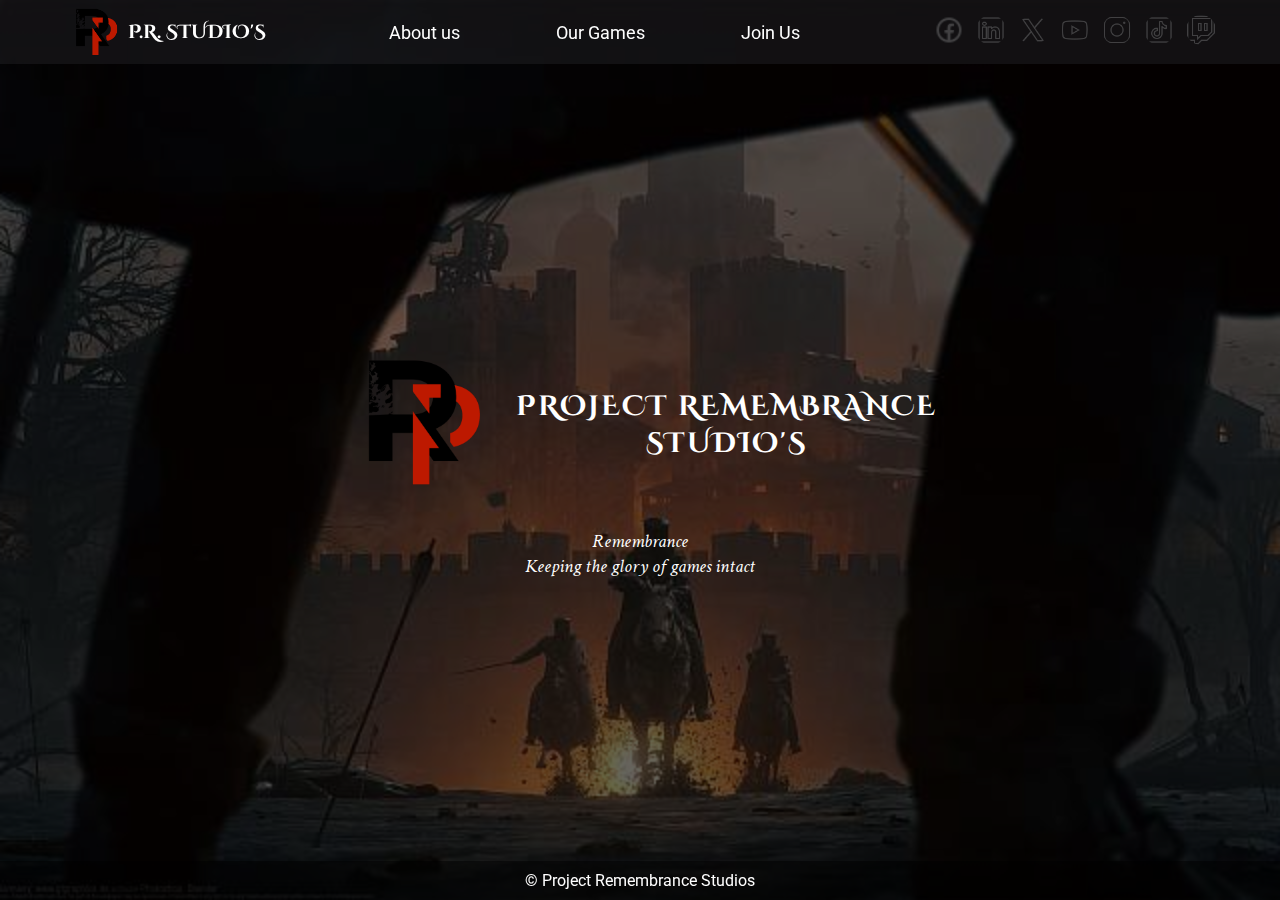
<file: index.html>
<!DOCTYPE html>
<html lang="en">
  <head>
    <meta charset="UTF-8" />
    <meta name="viewport" content="width=device-width, initial-scale=1.0" />
    <title>P.R. Studio's - Project Remembrance</title>
    <link rel="stylesheet" href="css/styles.css" />
  </head>
  <body>
    <header>
      <nav>
        <div class="logo-container">
          <img src="img/logo.png" alt="P.R. Studio's Logo" class="logo" />
          <h1><a href="index.html">P.R. STUDIO'S</a></h1>
        </div>
        <ul class="nav-links">
          <li><a href="about.html">About us</a></li>
          <li><a href="#games">Our Games</a></li>
          <li><a href="join.html">Join Us</a></li>
        </ul>
        <div class="social-icons">
          <a href="#" class="social-icon-link">
            <img
              src="icons/facebook.png"
              alt="Facebook"
              class="social-icon-img"
            />
          </a>
          <a href="#" class="social-icon-link">
            <img
              src="icons/linkedin.png"
              alt="LinkedIn"
              class="social-icon-img"
            />
          </a>
          <a href="#" class="social-icon-link">
            <img
              src="icons/twitter.png"
              alt="Twitter"
              class="social-icon-img"
            />
          </a>
          <a href="#" class="social-icon-link">
            <img
              src="icons/youtube.png"
              alt="YouTube"
              class="social-icon-img"
            />
          </a>
          <a href="#" class="social-icon-link">
            <img
              src="icons/instagram.png"
              alt="Instagram"
              class="social-icon-img"
            />
          </a>
          <a href="#" class="social-icon-link">
            <img src="icons/tiktok.png" alt="Tiktok" class="social-icon-img" />
          </a>
          <a href="#" class="social-icon-link">
            <img src="icons/twitch.png" alt="Twitch" class="social-icon-img" />
          </a>
        </div>
      </nav>
    </header>

    <main>
      <section
        class="hero"
        style="
          background-image: url('img/main_bg.jpg');
          background-size: cover;
          background-position: center;
        "
      >
        <div class="hero-section">
          <div class="hero-content">
            <div class="hero-logo">
              <img src="img/logo.png" alt="Project Remembrance Logo" />
            </div>
            <div class="hero-text">
              <h2>PROJECT REMEMBRANCE STUDIO'S</h2>
            </div>
          </div>
          <div class="hero-motto">
            <p>Remembrance <br />Keeping the glory of games intact</p>
          </div>
        </div>
      </section>
    </main>

    <footer>
      <p class="copyright">© Project Remembrance Studios</p>
    </footer>

    <script src="script.js"></script>
  </body>
</html>
</file>
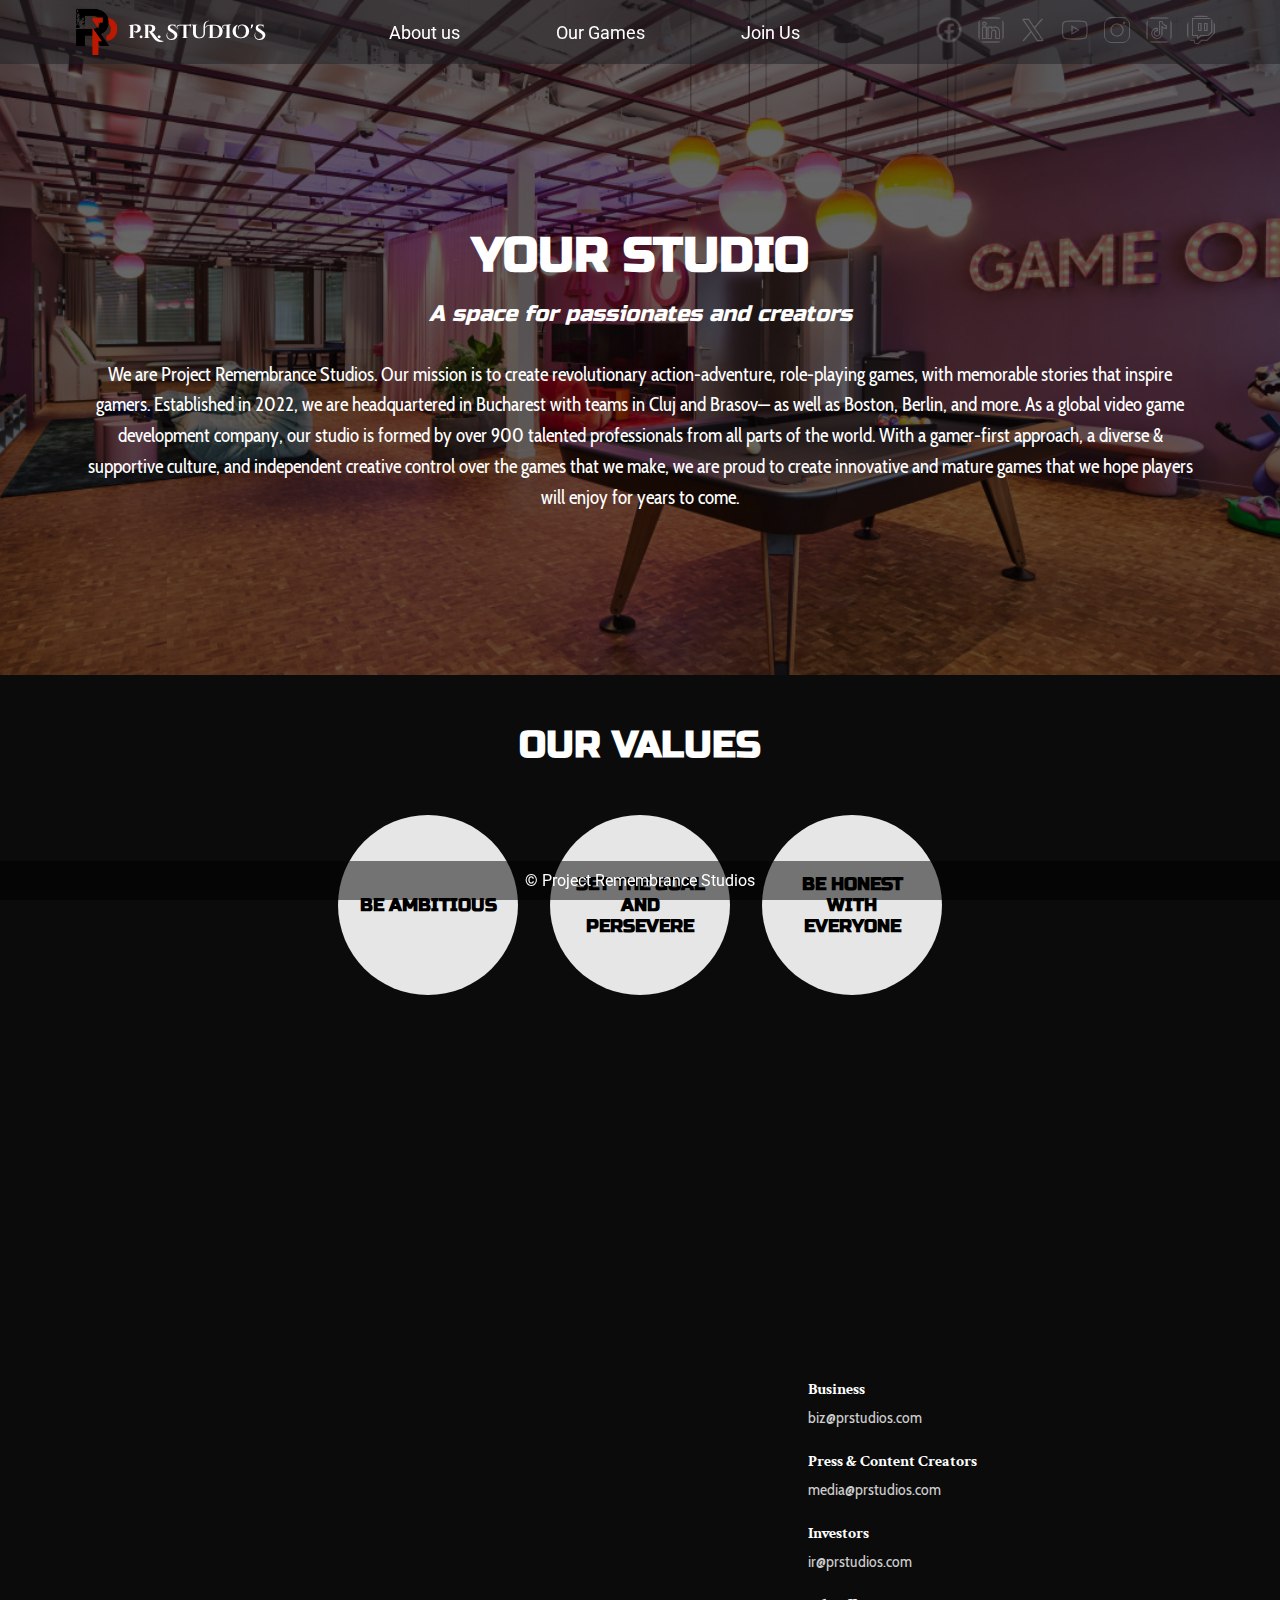
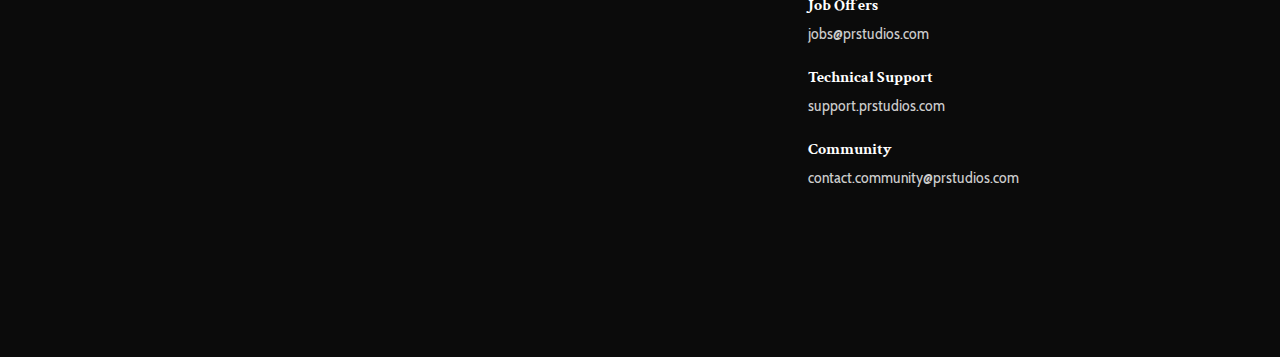
<file: about.html>
<!DOCTYPE html>
<html lang="en">
  <head>
    <meta charset="UTF-8" />
    <meta name="viewport" content="width=device-width, initial-scale=1.0" />
    <title>P.R. Studio's - About Us</title>
    <link rel="stylesheet" href="css/styles.css" />
    <link rel="stylesheet" href="css/about.css" />
  </head>
  <body>
    <header>
      <nav>
        <div class="logo-container">
          <img src="img/logo.png" alt="P.R. Studio's Logo" class="logo" />
          <h1><a href="index.html">P.R. STUDIO'S</a></h1>
        </div>
        <ul class="nav-links">
          <li><a href="about.html">About us</a></li>
          <li><a href="#games">Our Games</a></li>
          <li><a href="join.html">Join Us</a></li>
        </ul>
        <div class="social-icons">
          <a href="#" class="social-icon-link">
            <img
              src="icons/facebook.png"
              alt="Facebook"
              class="social-icon-img"
            />
          </a>
          <a href="#" class="social-icon-link">
            <img
              src="icons/linkedin.png"
              alt="LinkedIn"
              class="social-icon-img"
            />
          </a>
          <a href="#" class="social-icon-link">
            <img
              src="icons/twitter.png"
              alt="Twitter"
              class="social-icon-img"
            />
          </a>
          <a href="#" class="social-icon-link">
            <img
              src="icons/youtube.png"
              alt="YouTube"
              class="social-icon-img"
            />
          </a>
          <a href="#" class="social-icon-link">
            <img
              src="icons/instagram.png"
              alt="Instagram"
              class="social-icon-img"
            />
          </a>
          <a href="#" class="social-icon-link">
            <img src="icons/tiktok.png" alt="Tiktok" class="social-icon-img" />
          </a>
          <a href="#" class="social-icon-link">
            <img src="icons/twitch.png" alt="Twitch" class="social-icon-img" />
          </a>
        </div>
      </nav>
    </header>

    <main>
      <section
        class="about-hero"
        style="
          background-image: url('img/about_bg.jpg');
          background-size: cover;
          background-position: center;
        "
      >
        <div class="about-content">
          <h2 class="about-title">YOUR STUDIO</h2>
          <p class="about-subtitle">A space for passionates and creators</p>
          <p class="about-text">
            We are Project Remembrance Studios. Our mission is to create
            revolutionary action-adventure, role-playing games, with memorable
            stories that inspire gamers. Established in 2022, we are
            headquartered in Bucharest with teams in Cluj and Brasov— as well as
            Boston, Berlin, and more. As a global video game development
            company, our studio is formed by over 900 talented professionals
            from all parts of the world. With a gamer-first approach, a diverse
            & supportive culture, and independent creative control over the
            games that we make, we are proud to create innovative and mature
            games that we hope players will enjoy for years to come.
          </p>
        </div>
      </section>

      <section class="values-section">
        <h3 class="values-title">Our values</h3>
        <div class="values-container">
          <div class="top-row">
            <div class="value-item">BE AMBITIOUS</div>
            <div class="value-item">SET THE GOAL AND PERSEVERE</div>
            <div class="value-item">BE HONEST WITH EVERYONE</div>
          </div>
          <div class="bottom-row">
            <div class="value-item">BE KIND AND RESPECTFUL</div>
            <div class="value-item">ALWAYS REMEMBER ABOUT GAMERS</div>
          </div>
        </div>
      </section>

      <section class="locations-section">
        <div class="locations-container">
          <h3 class="locations-title">Our Locations</h3>
          <div class="location-grid">
            <div class="location-item">
              <img src="img/bucharest.png" alt="Bucharest Office" />
              <div class="location-info">
                <div class="location-name">Bucharest</div>
                <div class="location-address">
                  Bulevardul General Paul Teodorescu, București 061344
                </div>
              </div>
            </div>
            <div class="location-item">
              <img src="img/boston.jpeg" alt="Boston Office" />
              <div class="location-info">
                <div class="location-name">Boston</div>
                <div class="location-address">
                  15 Sudbury St, Boston MA 02203, United States
                </div>
              </div>
            </div>
            <div class="location-item">
              <img src="img/cluj.jpg" alt="Cluj-Napoca Office" />
              <div class="location-info">
                <div class="location-name">Cluj-Napoca</div>
                <div class="location-address">
                  Bulevardul 21 Decembrie 1989 63, Cluj-Napoca 400124
                </div>
              </div>
            </div>
            <div class="location-item">
              <img src="img/berlin.jpg" alt="Berlin Office" />
              <div class="location-info">
                <div class="location-name">Berlin</div>
                <div class="location-address">
                  Adalbertstraße 5 10999 Berlin, Germany
                </div>
              </div>
            </div>
            <div class="location-item">
              <img src="img/brasov.jpeg" alt="Brasov Office" />
              <div class="location-info">
                <div class="location-name">Brasov</div>
                <div class="location-address">
                  Strada Iuliu Maniu 47 Brașov 500091
                </div>
              </div>
            </div>
          </div>
        </div>

        <div class="contact-section">
          <h3 class="contact-title">CONTACT</h3>
          <div class="contact-info">
            <p>
              <span class="contact-label">Business</span>
              <span class="contact-value"
                ><a href="mailto:biz@prstudios.com">biz@prstudios.com</a></span
              >
            </p>
            <p>
              <span class="contact-label">Press & Content Creators</span>
              <span class="contact-value"
                ><a href="mailto:media@prstudios.com"
                  >media@prstudios.com</a
                ></span
              >
            </p>
            <p>
              <span class="contact-label">Investors</span>
              <span class="contact-value"
                ><a href="mailto:ir@prstudios.com">ir@prstudios.com</a></span
              >
            </p>
            <p>
              <span class="contact-label">Job Offers</span>
              <span class="contact-value"
                ><a href="mailto:jobs@prstudios.com"
                  >jobs@prstudios.com</a
                ></span
              >
            </p>
            <p>
              <span class="contact-label">Technical Support</span>
              <span class="contact-value"
                ><a href="mailto:support.prstudios.com"
                  >support.prstudios.com</a
                ></span
              >
            </p>
            <p>
              <span class="contact-label">Community</span>
              <span class="contact-value"
                ><a href="mailto:contact.community@prstudios.com"
                  >contact.community@prstudios.com</a
                ></span
              >
            </p>
          </div>
        </div>
      </section>
    </main>

    <footer>
      <p class="copyright">© Project Remembrance Studios</p>
    </footer>

    <script src="script.js"></script>
  </body>
</html>
</file>
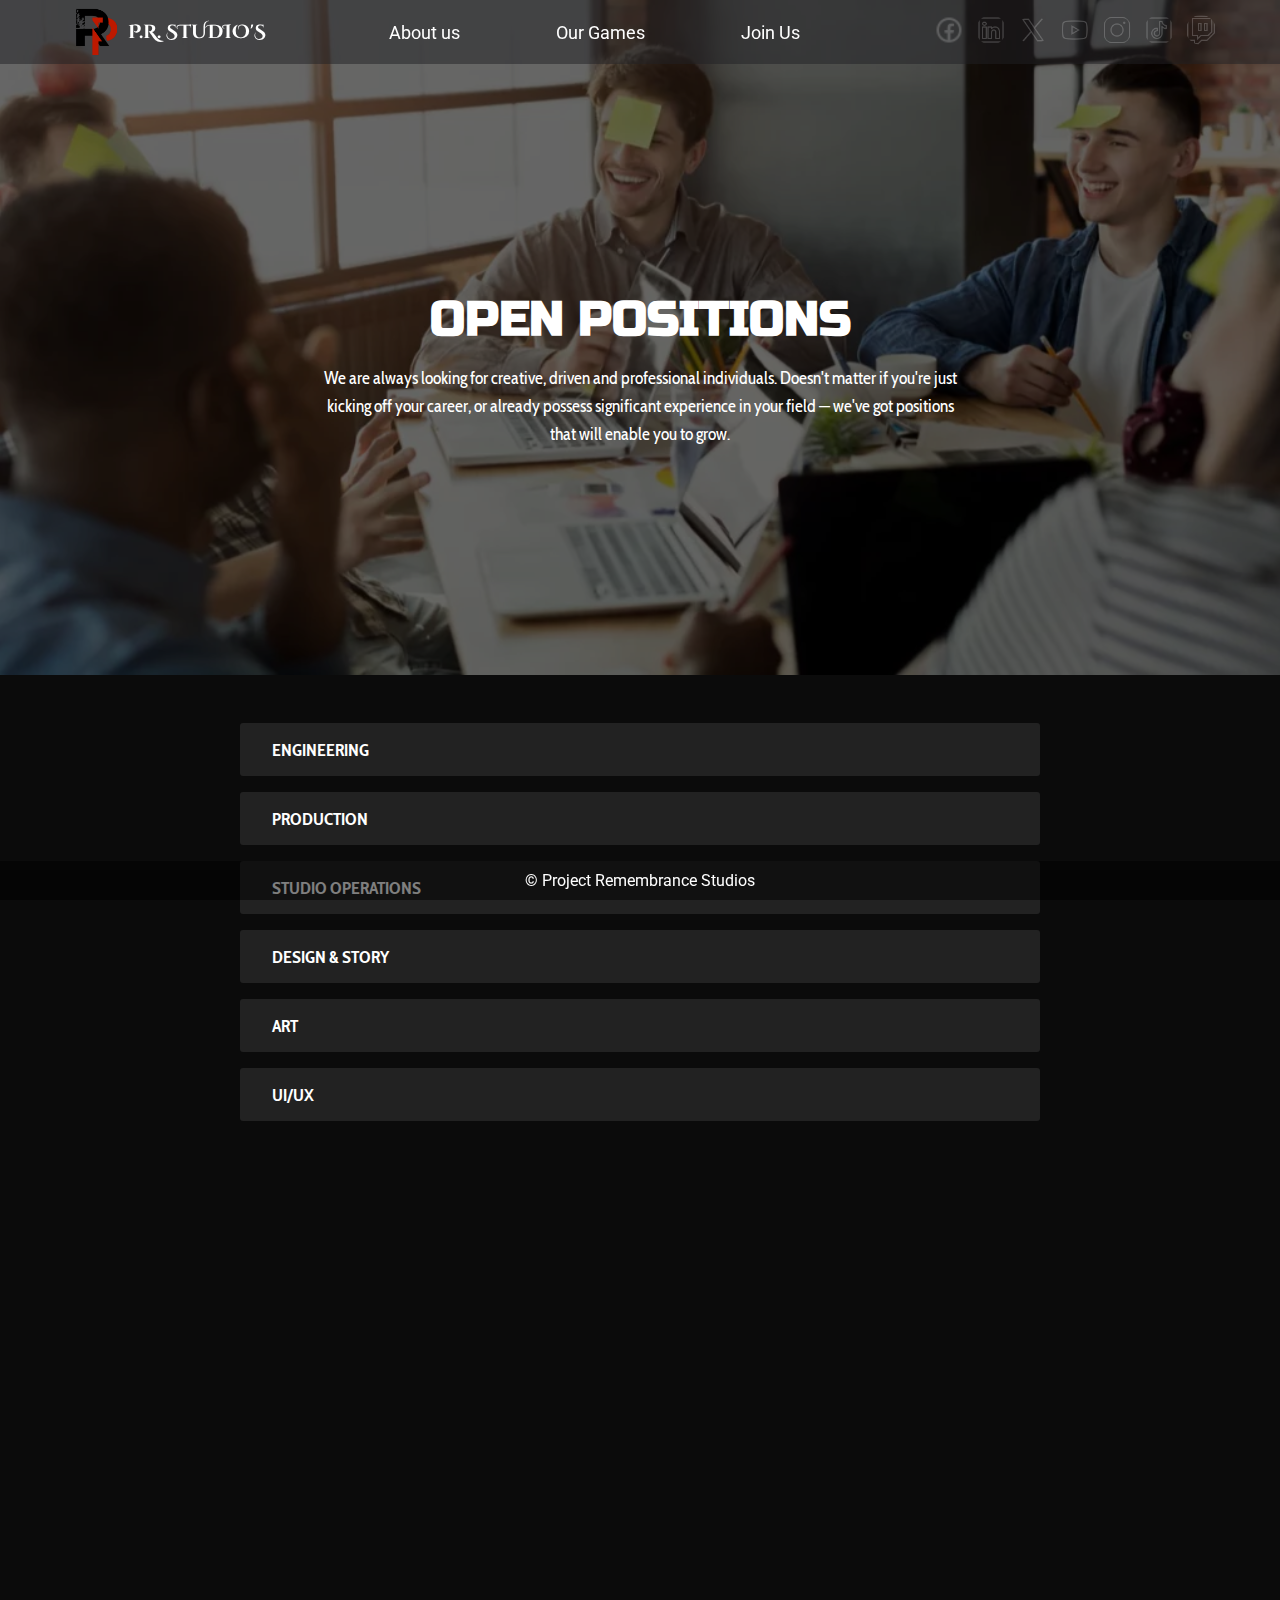
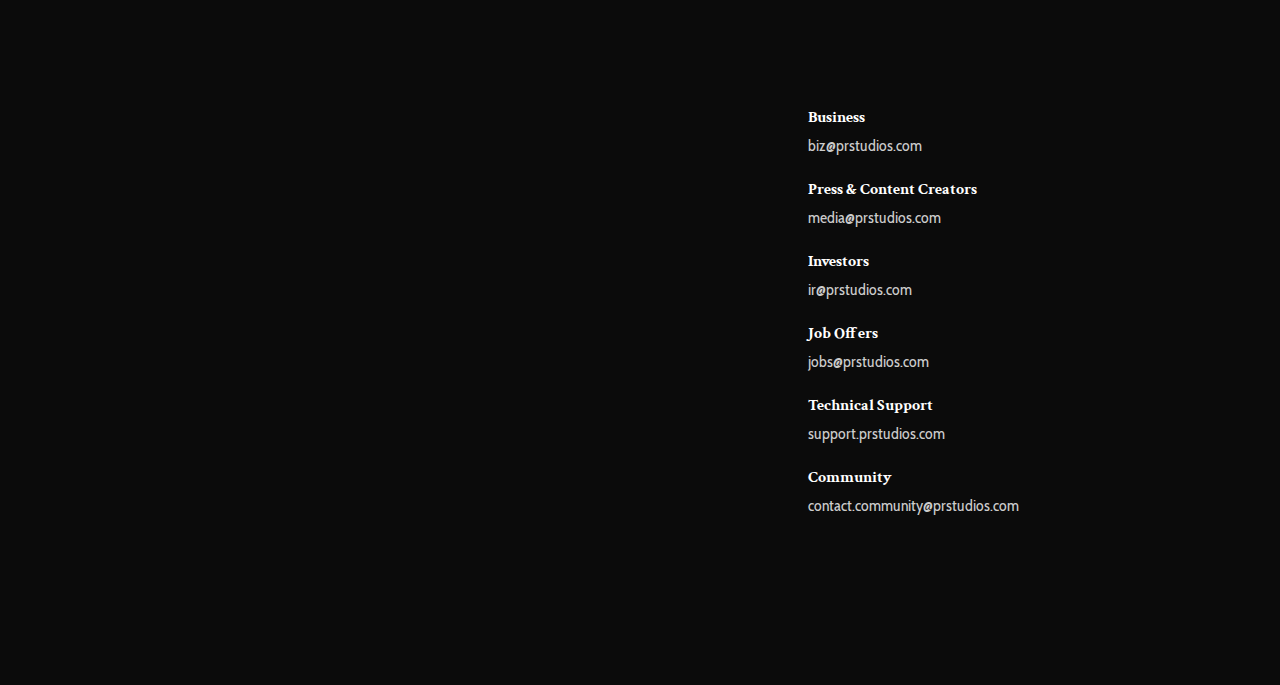
<file: join.html>
<!DOCTYPE html>
<html lang="en">
  <head>
    <meta charset="UTF-8" />
    <meta name="viewport" content="width=device-width, initial-scale=1.0" />
    <title>P.R. Studio's - Join Us</title>
    <link rel="stylesheet" href="css/styles.css" />
    <link rel="stylesheet" href="css/join.css" />
    <link rel="stylesheet" href="css/about.css" />

    <link
      href="https://fonts.googleapis.com/css2?family=Cinzel+Decorative:wght@400;700;900&family=Crimson+Text:ital,wght@0,400;0,600;1,400&family=Roboto:wght@300;400;500&family=Russo+One&family=Cabin+Condensed:wght@400;500;600;700&display=swap"
      rel="stylesheet"
    />
  </head>
  <body>
    <header>
      <nav>
        <div class="logo-container">
          <img src="img/logo.png" alt="P.R. Studio's Logo" class="logo" />
          <h1><a href="index.html">P.R. STUDIO'S</a></h1>
        </div>
        <ul class="nav-links">
          <li><a href="about.html">About us</a></li>
          <li><a href="games.html">Our Games</a></li>
          <li><a href="join.html">Join Us</a></li>
        </ul>
        <div class="social-icons">
          <a href="#" class="social-icon-link">
            <img
              src="icons/facebook.png"
              alt="Facebook"
              class="social-icon-img"
            />
          </a>
          <a href="#" class="social-icon-link">
            <img
              src="icons/linkedin.png"
              alt="LinkedIn"
              class="social-icon-img"
            />
          </a>
          <a href="#" class="social-icon-link">
            <img
              src="icons/twitter.png"
              alt="Twitter"
              class="social-icon-img"
            />
          </a>
          <a href="#" class="social-icon-link">
            <img
              src="icons/youtube.png"
              alt="YouTube"
              class="social-icon-img"
            />
          </a>
          <a href="#" class="social-icon-link">
            <img
              src="icons/instagram.png"
              alt="Instagram"
              class="social-icon-img"
            />
          </a>
          <a href="#" class="social-icon-link">
            <img src="icons/tiktok.png" alt="Tiktok" class="social-icon-img" />
          </a>
          <a href="#" class="social-icon-link">
            <img src="icons/twitch.png" alt="Twitch" class="social-icon-img" />
          </a>
        </div>
      </nav>
    </header>

    <main>
      <section
        class="careers-hero"
        style="
          background-image: url('img/join_bg.jpg');
          background-size: cover;
          background-position: center;
        "
      >
        <div class="careers-content">
          <h2 class="careers-title">OPEN POSITIONS</h2>
          <p class="careers-subtitle">
            We are always looking for creative, driven and professional
            individuals. Doesn't matter if you're just kicking off your career,
            or already possess significant experience in your field — we've got
            positions that will enable you to grow.
          </p>
        </div>
      </section>

      <section class="positions-section">
        <div class="positions-container">
          <a href="#engineering" class="position-item">ENGINEERING</a>
          <a href="#production" class="position-item">PRODUCTION</a>
          <a href="#studio-operations" class="position-item"
            >STUDIO OPERATIONS</a
          >
          <a href="#design-story" class="position-item">DESIGN & STORY</a>
          <a href="#art" class="position-item">ART</a>
          <a href="#ui-ux" class="position-item">UI/UX</a>
          <a href="#animation" class="position-item">ANIMATION</a>
          <a href="#technical-art" class="position-item">TECHNICAL ART</a>
          <a href="#localization" class="position-item">LOCALIZATION</a>
          <a href="#technical-support" class="position-item"
            >TECHNICAL SUPPORT</a
          >
          <a href="#audio" class="position-item">AUDIO</a>
          <a href="#pr-marketing" class="position-item">PR & MARKETING</a>
        </div>
      </section>
      <section class="locations-section">
        <div class="locations-container">
          <h3 class="locations-title">Our Locations</h3>
          <div class="location-grid">
            <div class="location-item">
              <img src="img/bucharest.png" alt="Bucharest Office" />
              <div class="location-info">
                <div class="location-name">Bucharest</div>
                <div class="location-address">
                  Bulevardul General Paul Teodorescu, București 061344
                </div>
              </div>
            </div>
            <div class="location-item">
              <img src="img/boston.jpeg" alt="Boston Office" />
              <div class="location-info">
                <div class="location-name">Boston</div>
                <div class="location-address">
                  15 Sudbury St, Boston MA 02203, United States
                </div>
              </div>
            </div>
            <div class="location-item">
              <img src="img/cluj.jpg" alt="Cluj-Napoca Office" />
              <div class="location-info">
                <div class="location-name">Cluj-Napoca</div>
                <div class="location-address">
                  Bulevardul 21 Decembrie 1989 63, Cluj-Napoca 400124
                </div>
              </div>
            </div>
            <div class="location-item">
              <img src="img/berlin.jpg" alt="Berlin Office" />
              <div class="location-info">
                <div class="location-name">Berlin</div>
                <div class="location-address">
                  Adalbertstraße 5 10999 Berlin, Germany
                </div>
              </div>
            </div>
            <div class="location-item">
              <img src="img/brasov.jpeg" alt="Brasov Office" />
              <div class="location-info">
                <div class="location-name">Brasov</div>
                <div class="location-address">
                  Strada Iuliu Maniu 47 Brașov 500091
                </div>
              </div>
            </div>
          </div>
        </div>

        <div class="contact-section">
          <h3 class="contact-title">CONTACT</h3>
          <div class="contact-info">
            <p>
              <span class="contact-label">Business</span>
              <span class="contact-value"
                ><a href="mailto:biz@prstudios.com">biz@prstudios.com</a></span
              >
            </p>
            <p>
              <span class="contact-label">Press & Content Creators</span>
              <span class="contact-value"
                ><a href="mailto:media@prstudios.com"
                  >media@prstudios.com</a
                ></span
              >
            </p>
            <p>
              <span class="contact-label">Investors</span>
              <span class="contact-value"
                ><a href="mailto:ir@prstudios.com">ir@prstudios.com</a></span
              >
            </p>
            <p>
              <span class="contact-label">Job Offers</span>
              <span class="contact-value"
                ><a href="mailto:jobs@prstudios.com"
                  >jobs@prstudios.com</a
                ></span
              >
            </p>
            <p>
              <span class="contact-label">Technical Support</span>
              <span class="contact-value"
                ><a href="mailto:support.prstudios.com"
                  >support.prstudios.com</a
                ></span
              >
            </p>
            <p>
              <span class="contact-label">Community</span>
              <span class="contact-value"
                ><a href="mailto:contact.community@prstudios.com"
                  >contact.community@prstudios.com</a
                ></span
              >
            </p>
          </div>
        </div>
      </section>
    </main>

    <footer>
      <p class="copyright">© Project Remembrance Studios</p>
    </footer>

    <script src="script.js"></script>
  </body>
</html>
</file>
<file: css/styles.css>
@import url('https://fonts.googleapis.com/css2?family=Cinzel+Decorative:wght@400;700;900&family=Crimson+Text:ital,wght@0,400;0,600;1,400&family=Roboto:wght@300;400;500&family=Russo+One&family=Cabin+Condensed:wght@400;500;600;700&display=swap');


/* Reset and base styles */
* {
    margin: 0;
    padding: 0;
    box-sizing: border-box;
}

body {
    font-family: 'Roboto', Arial, sans-serif;
    background-color: #111;
    color: #fff;
}

/* Header and Navigation */
header {
    background-color: rgb(31, 31, 35, 0.5);
    padding: 0px;
    position: fixed;
    width: 100%;
    z-index: 100;
}

nav {
    display: flex;
    justify-content: space-between;
    align-items: center;
}

.logo-container {
    display: flex;
    align-items: center;
}

.logo {
    height: 5vw;
    margin-right: 0px;
    margin-left: 4rem;
}

.logo-container h1 {
    font-size: 1.5vw;
    color: #fff;
}

.logo-container h1 a {
    text-decoration: none;
    color: #fff;
}

.logo-container h1 a:hover {
    color: #fff;
}

.nav-links {
    display: flex;
    list-style: none;
}

.nav-links li {
    margin: 0 3rem;
}

.nav-links a {
    color: #fff;
    text-decoration: none;
    font-family: 'Roboto', sans-serif;
    font-size: 1.4vw;
    transition: color 0.3s;
}

.nav-links a:hover {
    color: #ff3300;
}

.social-icons {
    display: flex;
    margin-right: 4rem;
    align-items: center;
}

.social-icon-link {
    margin-left: 12px;
    transition: transform 0.3s ease;
}

.social-icon-link:hover {
    transform: scale(1.2);
    opacity: 1;
}

.social-icon-link:hover .social-icon-img {
    opacity: 1;
}

.social-icon-img {
    width: 30px;
    height: 30px;
    border-radius: 50%;
    opacity: 0.2;
}

/* Hero Section */
.hero {
    height: 100vh;
    display: flex;
    justify-content: center;
    align-items: center;
    color: #fff;
    position: relative;
}

.hero-content {
    display: flex;
    flex-direction: row;
    align-items: center;
    max-width: 50vw;
    padding: 1rem;
    z-index: 1;
}

.hero-logo {
    margin-right: 0rem;
}

.hero-logo img {
    height: 13.5vw;
    width: auto;
}

.hero-text {
    text-align: center;
}

.hero h2 {
    font-size: 2.2vw;
    font-weight: 700;
    letter-spacing: 2px;
    text-transform: uppercase;
    text-align: center;
}

.hero-motto p {
    font-family: 'Crimson Text', serif;
    font-style: italic;
    font-size: 1.5vw;
    text-align: center;
}

.logo-container h1,
.hero h2 {
    font-family: 'Cinzel Decorative', cursive;
    font-weight: 700;
}


/* Add a dark overlay to make text more readable */
.hero {
    background-color: rgba(0, 0, 0, 0.6);
    background-image: url('img/main_bg.jpg');
    background-size: cover;
    background-position: center;
    background-blend-mode: multiply;
    height: 100vh;
    display: flex;
    justify-content: center;
    align-items: center;
    color: #fff;
    position: relative;
}




/* Footer */
footer {
    padding: 10px;
    text-align: center;
    background-color: rgba(0, 0, 0, 0.5);
    position: fixed;
    bottom: 0;
    width: 100%;
}

/* Responsive Design */
@media (max-width: 768px) {
    nav {
        flex-direction: column;
    }

    .nav-links {
        margin: 15px 0;
    }

    .hero h2 {
        font-size: 2rem;
    }

    .hero h3 {
        font-size: 1.5rem;
    }

    .hero p {
        font-size: 1rem;
    }
}
</file>
<file: css/about.css>
header {
      background-color: rgba(31, 31, 35, 0.5);
      padding: 0px;
      position: fixed;
      width: 100%;
      z-index: 100;
      height: 5vw; 
  }

  .about-hero {
      padding-top: 5vw; 
      background-image: url('img/about_bg.jpg');
      background-size: cover;
      background-position: center;
      height: 75vh; 
      display: flex;
      justify-content: center;
      align-items: center;
      color: #fff;
      text-align: center;
      background-color: rgba(0, 0, 0, 0.6);
      background-blend-mode: multiply;
  }

.about-content {
      padding: 2rem 5rem;
      
}

.about-title {
      font-size: 3rem;
      margin-bottom: 1rem;
      text-transform: uppercase;
      font-family: 'Russo One', cursive;
}

.about-subtitle {
      font-size: 1.4rem;
      margin-bottom: 2rem;
      font-family: 'Russo One', serif;
      font-style: italic;
}

.about-text {
      font-size: 1.2rem;
      line-height: 1.6;
      font-family: 'Cabin Condensed', serif;
}

.values-section {
      text-align: center;
      padding: 3rem 0;
      background-color: #0b0b0b; /* Change to black background */
  }
  
  .values-title {
      font-size: 2.3rem;
      margin-bottom: 3rem;
      text-transform: uppercase;
      font-family: 'Russo One', sans-serif;
      color: #fff;
  }
  
  .values-container {
      display: flex;
      flex-wrap: wrap;
      justify-content: center;
      gap: 2rem;
      max-width: 800px;
      margin: 0 auto;
      position: relative;
  }
  
  .value-item {
      background-color: #e6e6e6; /* Light gray circles */
      color: #000;
      border-radius: 50%;
      width: 180px;
      height: 180px;
      display: flex;
      justify-content: center;
      align-items: center;
      text-transform: uppercase;
      font-weight: bold;
      font-size: 1.1rem;
      padding: 1rem;
      text-align: center;
      font-family: 'Russo One', sans-serif;
  }
  
  /* Create two rows with flex */
  .values-container {
      display: flex;
      flex-direction: column;
      align-items: center;
      gap: 2rem;
  }
  
  .top-row, .bottom-row {
      display: flex;
      justify-content: center;
      gap: 2rem;
  }
  
  @media (max-width: 768px) {
      .top-row, .bottom-row {
          flex-direction: column;
          align-items: center;
      }
  }
   

  .locations-section {
      display: flex;
      justify-content: space-between;
      padding: 3rem 5rem;
      background-color: #0b0b0b;
      color: #fff;
  }
  
  .locations-container {
      width: 60%;
  }
  
  .locations-title {
      font-size: 2.3rem;
      margin-bottom: 2rem;
      text-transform: uppercase;
      font-family: 'Russo One', sans-serif;
      color: #fff;
  }
  
  .location-grid {
      display: grid;
      grid-template-columns: repeat(2, 1fr);
      grid-template-rows: auto auto auto;
      gap: 1rem;
  }
  
  .location-item {
      position: relative;
      height: 150px;
      overflow: hidden;
      margin-bottom: 1rem;
      border-radius: 10px;
  }
  
  .location-item img {
      width: 100%;
      height: 100%;
      object-fit: cover;
      filter: brightness(0.7);
  }
  
  .location-info {
      position: absolute;
      top: 0;
      left: 0;
      right: 0;
      bottom: 0;
      display: flex;
      flex-direction: column;
      justify-content: center;
      align-items: center;
      text-align: center;
      padding: 1rem;
      color: #fff;
      background-color: rgba(0, 0, 0, 0.3);
  }
  
  .location-name {
      font-weight: bold;
      font-size: 1.5rem;
      margin-bottom: 0.5rem;
      font-family: 'Crimson Text', sans-serif;
  }
  
  .location-address {
      font-size: 0.9rem;
      line-height: 1.4;
      font-family: 'Cabin Condensed', sans-serif;
  }
  
  /* Specific grid positions */
  .location-item:nth-child(1) {
      grid-column: 1;
      grid-row: 1;
  }
  
  .location-item:nth-child(2) {
      grid-column: 2;
      grid-row: 1;
  }
  
  .location-item:nth-child(3) {
      grid-column: 1;
      grid-row: 2;
  }
  
  .location-item:nth-child(4) {
      grid-column: 2;
      grid-row: 2;
  }
  
  .location-item:nth-child(5) {
      grid-column: 1;
      grid-row: 3;
      grid-column-end: span 1;
  }
  
  .contact-section {
      width: 35%;
  }
  
  .contact-title {
      font-size: 2.3rem;
      margin-bottom: 2rem;
      text-transform: uppercase;
      font-family: 'Russo One', sans-serif;
  }
  
  .contact-info p {
      margin-bottom: 1.5rem;
  }
  
  .contact-label {
      font-weight: bold;
      display: block;
      margin-bottom: 0.5rem;
      font-family: 'Crimson Text', sans-serif;
  }
  
  .contact-value {
      color: #ccc;
      font-family: 'Cabin Condensed', sans-serif;
  }
  
  .contact-value a {
      color: #ccc;
      text-decoration: none;
  }
  
  .contact-value a:hover {
      text-decoration: underline;
  }
  
  @media (max-width: 768px) {
      .locations-section {
          flex-direction: column;
          padding: 2rem;
      }
  
      .locations-container,
      .contact-section {
          width: 100%;
      }
  
      .location-grid {
          grid-template-columns: 1fr;
      }
  
      .location-item:nth-child(n) {
          grid-column: 1;
      }
  
      .contact-section {
          margin-top: 2rem;
      }
  }
</file>
<file: css/join.css>
/* join.css */
@import url('https://fonts.googleapis.com/css2?family=Cinzel+Decorative:wght@400;700;900&family=Crimson+Text:ital,wght@0,400;0,600;1,400&family=Roboto:wght@300;400;500&family=Russo+One&family=Cabin+Condensed:wght@400;500;600;700&display=swap');

.careers-hero {
    padding-top: 5vw;
    background-image: url('img/careers_bg.jpg');
    background-size: cover;
    background-position: center;
    height: 75vh;
    display: flex;
    justify-content: center;
    align-items: center;
    color: #fff;
    text-align: center;
    background-color: rgba(0, 0, 0, 0.6);
    background-blend-mode: multiply;
}

.careers-content {
    padding: 2rem 5rem;
    max-width: 800px;
    margin: 0 auto;
}

.careers-title {
    font-size: 3rem;
    margin-bottom: 1rem;
    text-transform: uppercase;
    font-family: 'Russo One', sans-serif;
}

.careers-subtitle {
    font-size: 1.1rem;
    line-height: 1.6;
    font-family: 'Cabin Condensed', sans-serif;
}

.positions-section {
    background-color: #0b0b0b;
    padding: 3rem 0;
}

.positions-container {
    max-width: 800px;
    margin: 0 auto;
    display: flex;
    flex-direction: column;
    gap: 1rem;
}

.position-item {
    background-color: #222;
    color: #fff;
    padding: 1rem 2rem;
    text-decoration: none;
    font-family: 'Cabin Condensed', sans-serif;
    font-weight: bold;
    font-size: 1.1rem;
    transition: background-color 0.3s ease, transform 0.2s ease;
    border-radius: 3px;
}

.position-item:hover {
    background-color: #333;
    transform: translateX(5px);
}

@media (max-width: 768px) {
    .careers-content {
        padding: 1rem 2rem;
    }
    
    .positions-container {
        padding: 0 2rem;
    }
    
    .careers-title {
        font-size: 2.5rem;
    }
}
</file>
